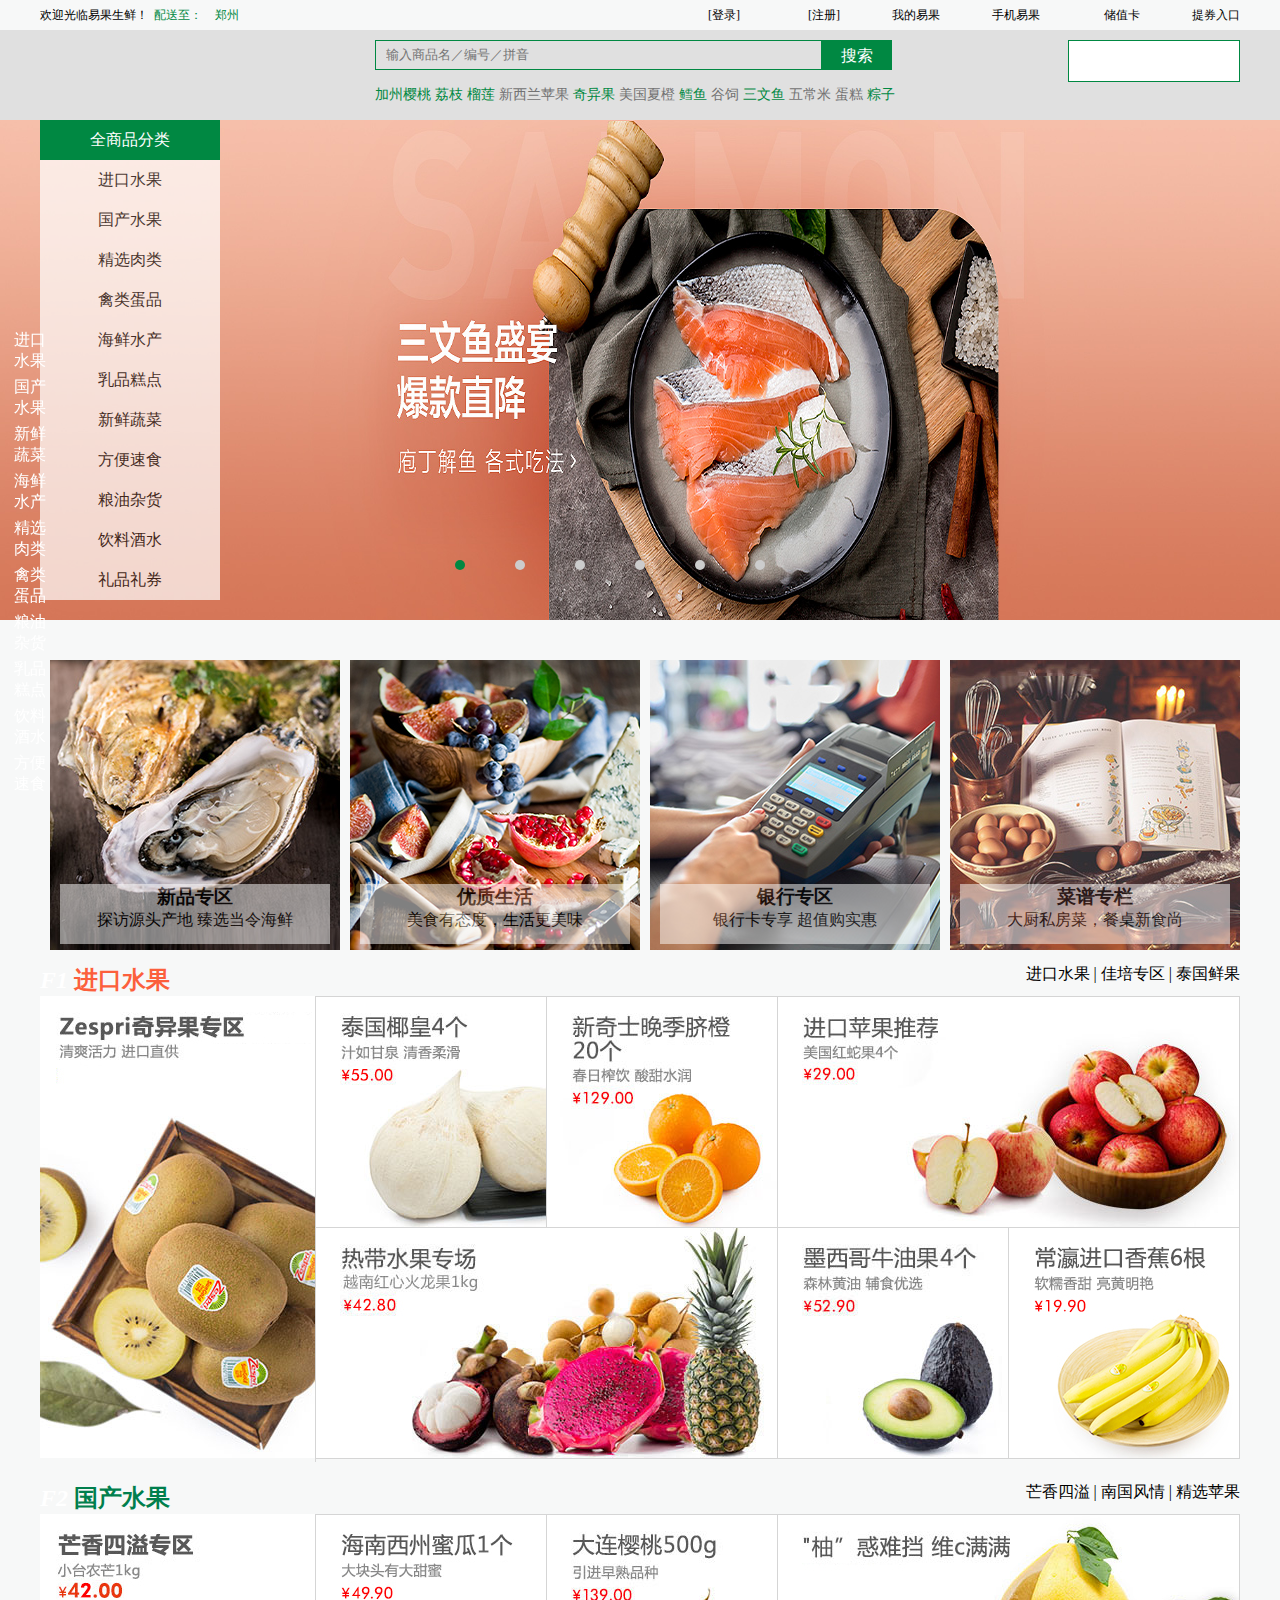
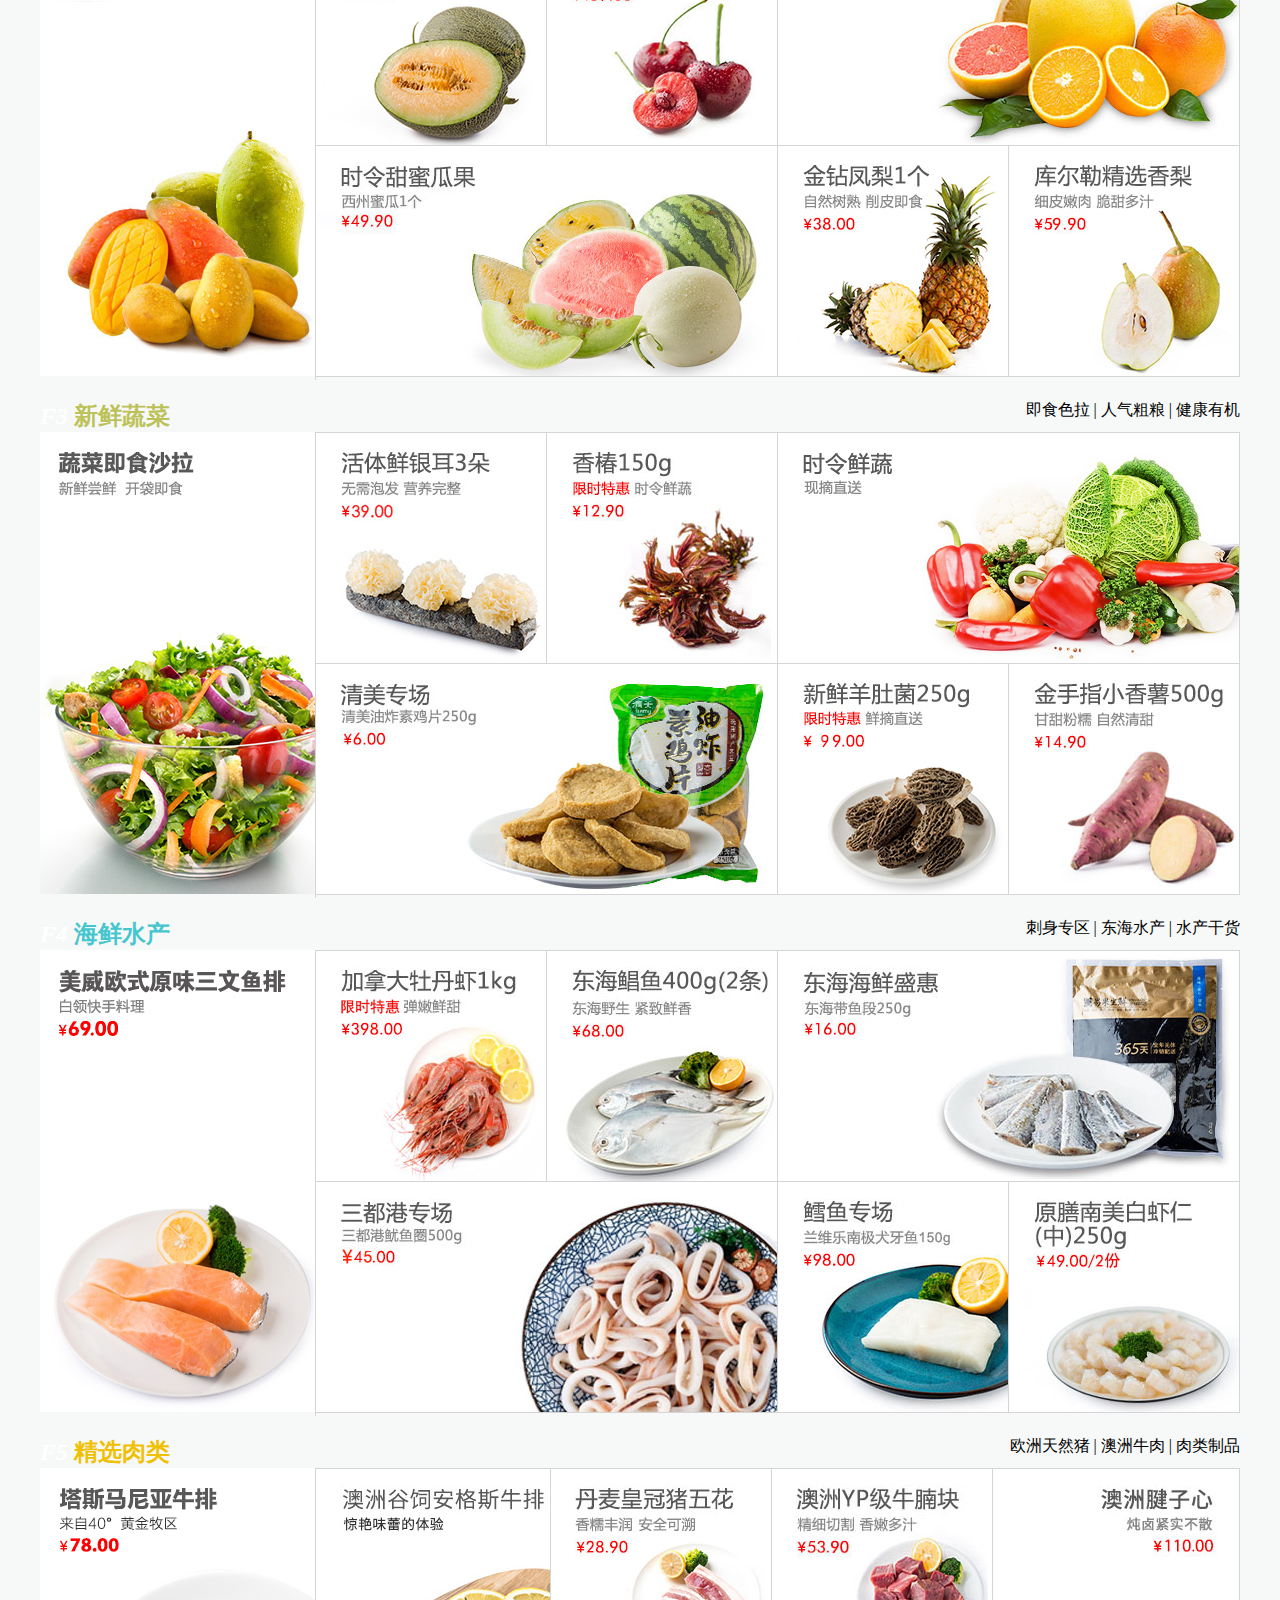
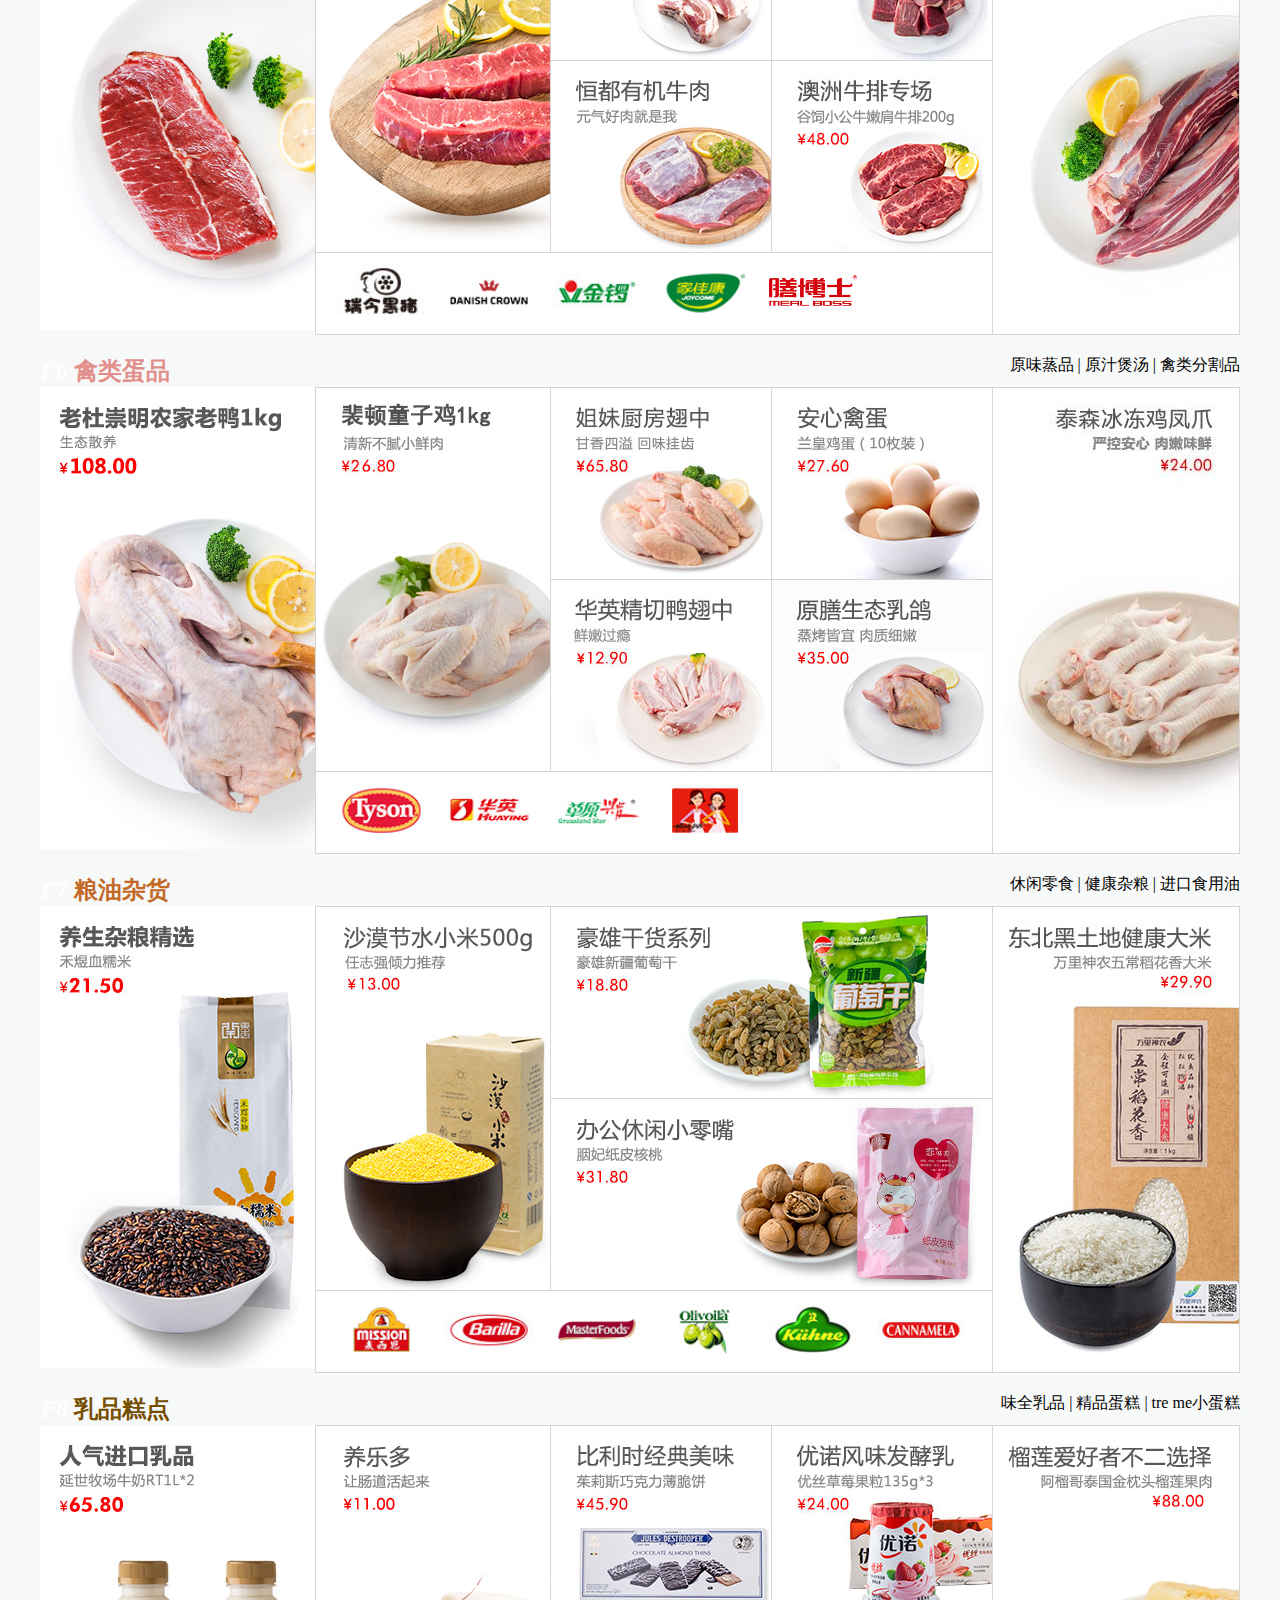
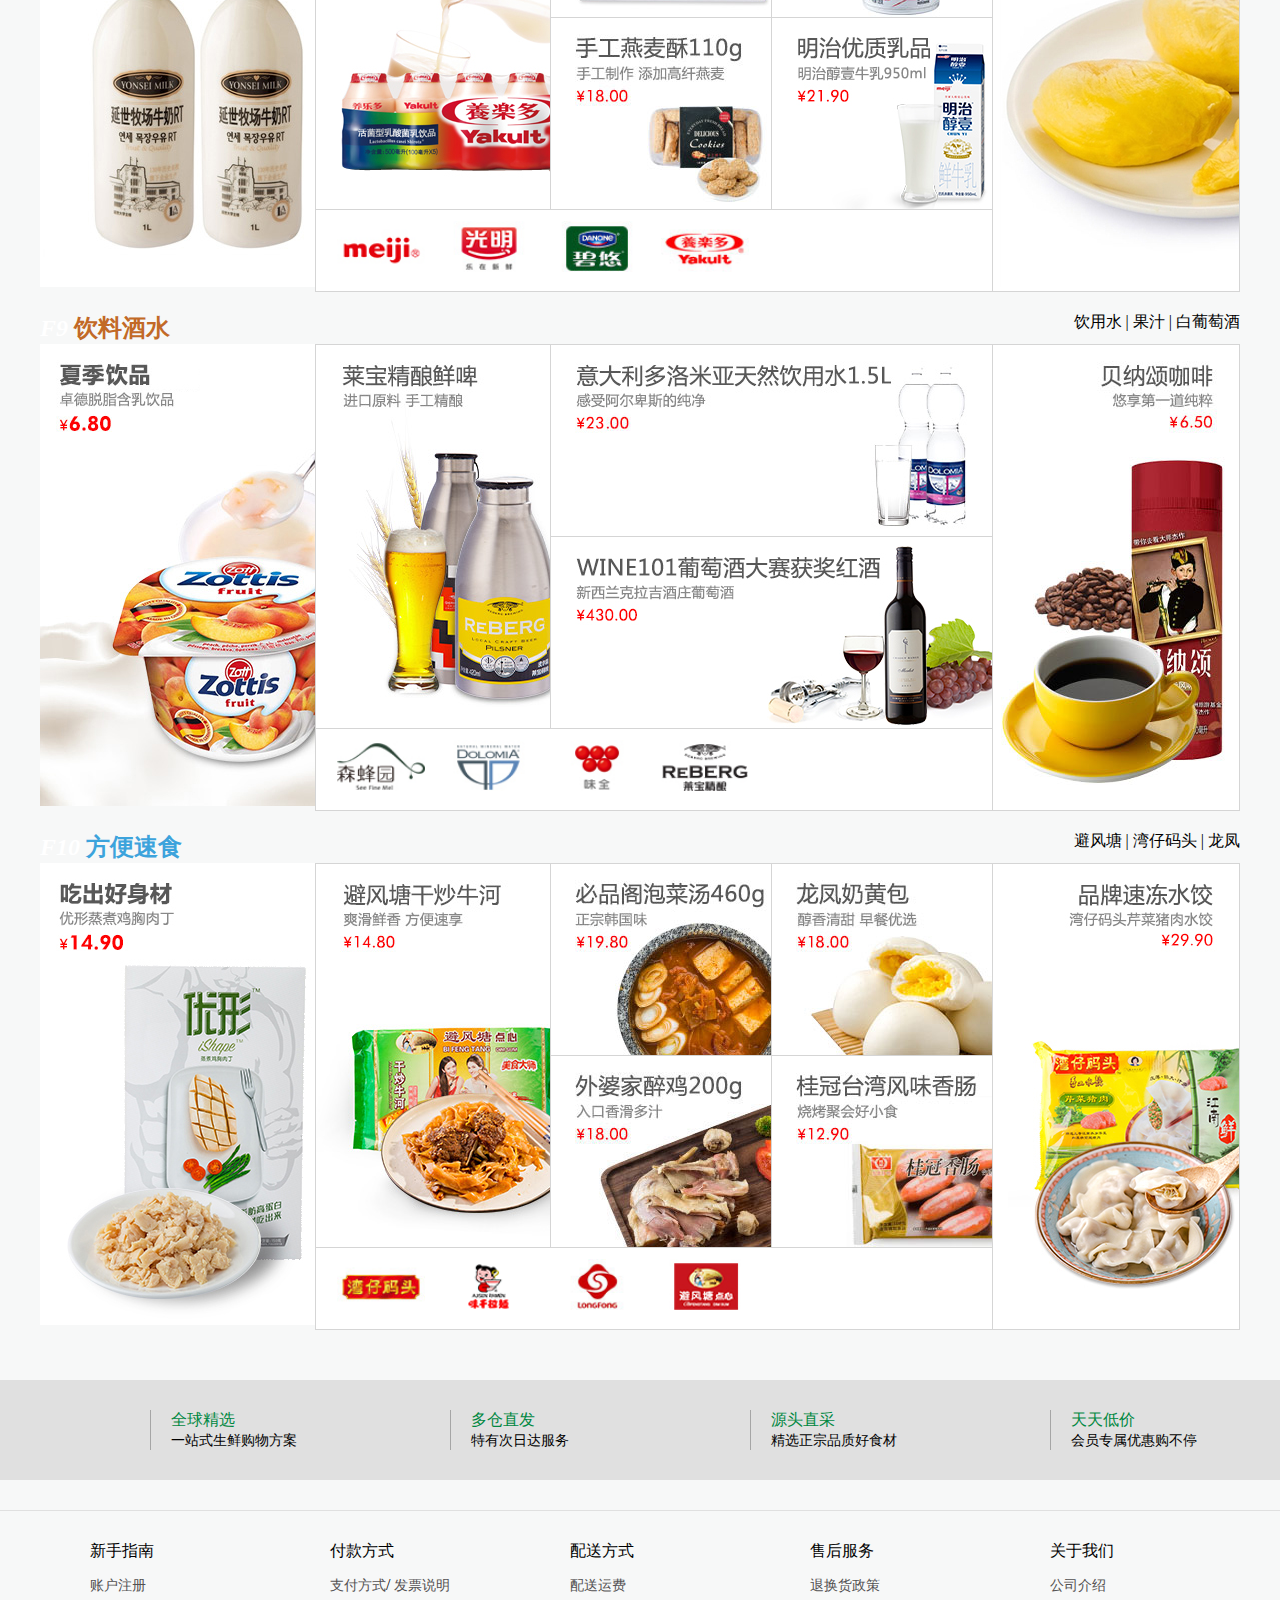
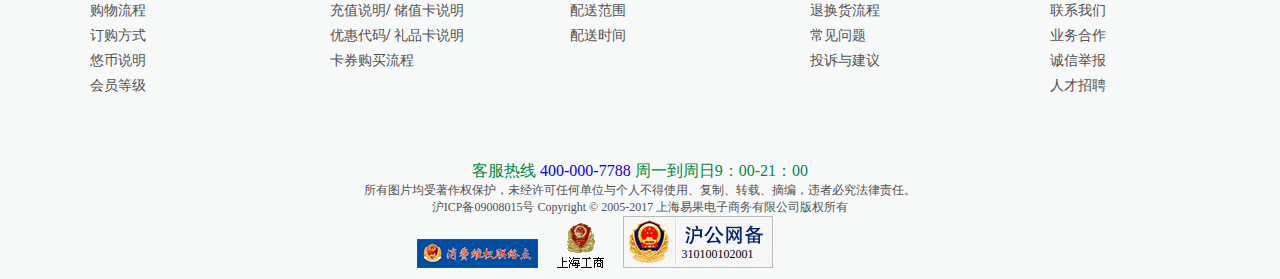
<file: index.html>
<!DOCTYPE html>
<html>
	<head>
		<meta charset="utf-8" />
		<title></title>
		<link rel="stylesheet" href="css/shouye.css" />
		<script src="js/jquery-3.2.1.js"></script>
		
		<!--<link rel="stylesheet" type="text/css" href="css/liebiao.css" />-->
		
	</head>
	<body>
		<header>
			<div>
				欢迎光临易果生鲜！&nbsp
				<span>配送至：<a href="#" class="city">郑州</a></span>
				<ul class="head fr">
					<li><i></i><a href="#">提券入口</a></li>
					<li><i></i><a href="#">储值卡</a></li>
					<li><i></i>
						<a href="#">手机易果</a>
						<ul id="phone">
							<li><img src="img/timg.gif" alt="" /></li>
							<li><img src="img/timg (1).gif" alt="" /></li>
						</ul>
					</li>
					<li id="my"><i></i>
						<a href="#">我的易果</a>
						<ul id="myAccount">
							<li><a href="#">我的订单</a></li>
							<li><a href="#">我的优惠券</a></li>
							<li><a href="#">我的收藏</a></li>
							<li><a href="#">我的悠币</a></li>
							<li><a href="#">我的退换货</a></li>
							<li><a href="#">预存款查询</a></li>
							<li><a href="#">立即充值</a></li>
						</ul>
					<li>[<a href="注册页html">注册</a>]</li>
					<li>[<a href="登录页.html">登录</a>]</li>
				</ul>
				
			</div>
		</header>
		<!--header====end-->
		<nav>
			<div class="top">
			  <div class="bag">
				<div class="ipt">
					<input type="text" class="fl" placeholder="输入商品名／编号／拼音"/>
					<input type="submit" class="fl" value="搜索"/>
				</div>
				<div class="food">
					<a href="#" class="fl">加州樱桃</a>
					<a href="#" class="fl">荔枝</a>
					<a href="#" class="fl">榴莲</a>
					<a href="#" class="fl">新西兰苹果</a>
					<a href="#" class="fl">奇异果</a>
					<a href="#" class="fl">美国夏橙</a>
					<a href="#" class="fl">鳕鱼</a>
					<a href="#" class="fl">谷饲</a>
					<a href="#" class="fl">三文鱼</a>
					<a href="#" class="fl">五常米</a>
					<a href="#" class="fl">蛋糕</a>
					<a href="#" class="fl">粽子</a>
				</div>
			   </div>
			   <div class="shop">
			   	<a href="#"></a>
			   </div>
			</div>
		</nav>
		<div class="clear"></div>
		<!--nav===end-->
		
		<!--aside===end-->
		<div class="whl">
		<div class="wheel">
			<a href="#"  class="sp">
			<img src="img/9288715772666748.jpg" alt="" />
			</a>
			<a href="#"  class="sp">
			<img src="img/9288716197208967.jpg" alt="" />
			</a>
			<a href="#" class="sp">
			<img src="img/9288716172567431.jpg" alt="" />
			</a>
			<a href="#" class="sp">
			<img src="img/9288716145599366.jpg" alt="" />
			</a>
			<a href="#" class="sp">
			<img src="img/9288715933295489.jpg" alt="" />
			</a>
			<a href="#" class="sp">
			<img src="img/9288700930171464.jpg" alt="" />
			</a>
			<div class="cir">
				<span class="new"></span>
				<span></span>
				<span></span>
				<span></span>
				<span></span>
				<span></span>
			</div>
			<div class="aside1">
				<aside>
			<div class="fl">
				<a href="" class="home">全商品分类</a>
				<ul class="room">
					<li>
						<a href="">进口水果</a>
						<i class="fr"></i>
							<li class="detail">
								<a href="">进口水果</a>
								<a href="">奇异果</a>
								<a href="">车厘子</a>
								<a href="">桃</a>
								<a href="">李</a>
								<a href="">梅</a>
								<a href="">杏</a>
								<a href="">苹果</a>
								<a href="">荔枝</a>
								<a href="">原箱水果</a>
							</li>
					</li>
					<li>
						<a href="">国产水果</a>
						<i class="fr"></i>
					</li>
					<li><a href="">精选肉类</a><i class="fr"></i></li>
					<li><a href="">禽类蛋品</a><i class="fr"></i></li>
					<li><a href="">海鲜水产</a><i class="fr"></i></li>
					<li><a href="">乳品糕点</a><i class="fr"></i></li>
					<li><a href="">新鲜蔬菜</a><i class="fr"></i></li>
					<li><a href="">方便速食</a><i class="fr"></i></li>
					<li><a href="">粮油杂货</a><i class="fr"></i></li>
					<li><a href="">饮料酒水</a><i class="fr"></i></li>
					<li><a href="">礼品礼券</a><i class="fr"></i></li>
				</ul>
				<div class="clear"></div>
			</aside>
		</div>
		</div>
		</div>
		<!--whl===end-->
		<ul class="area">
			<li>
				<img src="img/9288692687216739.jpg" alt="" />
				<div>
					<h3>新品专区</h3>
					探访源头产地 臻选当令海鲜
				</div>
			</li>
			<li>
				<img src="img/9288692888445038.jpg" alt="" />
				<div>
					<h3>优质生活</h3>
					美食有态度，生活更美味
				</div>
			</li>
			<li>
				<img src="img/9288692687347811.jpg" alt="" />
				<div>
					<h3>银行专区</h3>
					银行卡专享 超值购实惠
				</div>
			</li>
			<li>
				<img src="img/9288692687413347.jpg" alt="" />
				<div>
					<h3>菜谱专栏</h3>
					大厨私房菜，餐桌新食尚
				</div>
			</li>
		</ul>
		<!--area===end-->
		<div class="frui">
			<h2 class="fl"><i>F1</i>
				<a href="" class="imp">进口水果</a>
			</h2>
			<p class="fr">
				<a href="">进口水果</a> |
				<a href="">佳培专区</a> |
				<a href="">泰国鲜果</a>
			</p>
			<div class="clear"></div>
			<div class="improted">
				<div class="fl main">
					<img src="img/9288701136937553.jpg" alt="" />
				</div>
					<ul class="strang">
					<li><a href="#"><img src="img/9288706786894484.jpg" alt="" /></a></li>
					<li><a href="#"><img src="img/9288707341755044.jpg" alt="" /></a></li>
					<li><a href="#"><img src="img/9288700603736628.jpg" alt="" /></a></li>
					<li><a href="#"><img src="img/9288701310673495.jpg" alt="" /></a></li>
					<li><a href="#"><img src="img/9288707309150883.jpg" alt="" /></a></li>
					<li><a href="#"><img src="img/9288707307741859.jpg" alt="" /></a></li>
					</ul>
			</div>
		</div>
		<div class="clear"></div>
		<div class="frui">
			<h2 class="fl"><i>F2</i>
				<a href="" class="domt">国产水果</a>
			</h2>
			<p class="fr">
				<a href="">芒香四溢</a> |
				<a href="">南国风情</a> |
				<a href="">精选苹果</a>
			</p>
			<div class="clear"></div>
			<div class="domes">
				<div class="fl main">
					<img src="img/9288706064851585.jpg" alt="" />
				</div>
				<ul class="strang">
					<li><a href="#"><img src="img/9288706412421772.jpg" alt="" /></a></li>
					<li><a href="#"><img src="img/9288706823529109.jpg" alt="" /></a></li>
					<li><a href="#"><img src="img/9288700985745994.jpg" alt="" /></a></li>
					<li><a href="#"><img src="img/9288706768904851.jpg" alt="" /></a></li>
					<li><a href="#"><img src="img/9288698232021346.jpg" alt="" /></a></li>
					<li><a href="#"><img src="img/9288706026349183.jpg" alt="" /></a></li>
				</ul>
			</div>
		</div>
		<div class="clear"></div>
		<div class="frui">
			<h2 class="fl"><i>F3</i>
				<a href="" class="vaget">新鲜蔬菜</a>
			</h2>
			<p class="fr">
				<a href="">即食色拉</a> |
				<a href="">人气粗粮</a> |
				<a href="">健康有机</a>
			</p>
			<div class="clear"></div>
			<div class="domes">
				<div class="fl main">
					<img src="img/9288698866639225.jpg" alt="" />
				</div>
				<ul class="strang">
					<li><a href="#"><img src="img/9288707491766952.jpg" alt="" /></a></li>
					<li><a href="#"><img src="img/9288707413877413.jpg" alt="" /></a></li>
					<li><a href="#"><img src="img/9288698271998307.jpg" alt="" /></a></li>
					<li><a href="#"><img src="img/9288697955328345.jpg" alt="" /></a></li>
					<li><a href="#"><img src="img/9288707310527139.jpg" alt="" /></a></li>
					<li><a href="#"><img src="img/9288707413942949.jpg" alt="" /></a></li>
				</ul>
			</div>
		</div>
		<div class="clear"></div>
		<div class="frui">
			<h2 class="fl"><i>F4</i>
				<a href="" class="seafood">海鲜水产</a>
			</h2>
			<p class="fr">
				<a href="">刺身专区</a> |
				<a href="">东海水产</a> |
				<a href="">水产干货</a>
			</p>
			<div class="clear"></div>
			<div class="domes">
				<div class="fl main">
					<img src="img/9288701146800721.jpg" alt="" />
				</div>
				<ul class="strang">
					<li><a href="#"><img src="img/9288707413615269.jpg" alt="" /></a></li>
					<li><a href="#"><img src="img/9288699026514302.jpg" alt="" /></a></li>
					<li><a href="#"><img src="img/9288698880729465.jpg" alt="" /></a></li>
					<li><a href="#"><img src="img/9288701134479953.jpg" alt="" /></a></li>
					<li><a href="#"><img src="img/9288699281514888.jpg" alt="" /></a></li>
					<li><a href="#"><img src="img/9288698866180473.jpg" alt="" /></a></li>
				</ul>
			</div>
		</div>
		<div class="clear"></div>
		<div class="frui">
			<h2 class="fl"><i>F5</i>
				<a href="" class="sel">精选肉类</a>
			</h2>
			<p class="fr">
				<a href="">欧洲天然猪</a> |
				<a href="">澳洲牛肉</a> |
				<a href="">肉类制品</a>
			</p>
			<div class="clear"></div>
			<div class="domes">
				<div class="fl">
					<img src="img/9288705352639089.jpg" alt="" />
				</div>
				<ul class="fl meat">
					<li><a href="#"><img src="img/9288707378258596.jpg" alt="" /></a></li>
					<li><a href="#" class="meats"><img src="img/9288699074781569.jpg" alt="" /></a></li>
					<li><a href="#" class="meats"><img src="img/9288700023808549.jpg" alt="" /></a></li>
					<li class="four"><a href="#" class="meats">
						<img src="img/9288706562957966.jpg" alt="" /></a></li>
					<li class="five"><a href="#" class="meats">
						<img src="img/9288699249566087.jpg" alt="" /></a></li>
					<li><a href="#"><img src="img/9288707279823522.jpg" alt="" /></a></li>
					<div class="brand">
						<a href=""><img src="img/9288693612060820.jpg" alt="" /></a>
						<a href=""><img src="img/9288685776248637.jpg" alt="" /></a>
						<a href=""><img src="img/9288693154226301.jpg" alt="" /></a>
						<a href=""><img src="img/9570169907257553.png" alt="" /></a>
						<a href=""><img src="img/9570173033816412.png" alt="" /></a>
					</div>
				</ul>
			</div>
		</div>
		<div class="clear"></div>
		<div class="frui">
			<h2 class="fl"><i>F6</i>
				<a href="" class="birds">禽类蛋品</a>
			</h2>
			<p class="fr">
				<a href="">原味蒸品</a> |
				<a href="">原汁煲汤</a> |
				<a href="">禽类分割品</a>
			</p>
			<div class="clear"></div>
			<div class="domes">
				<div class="fl">
					<img src="img/9288706104468097.jpg" alt="" />
				</div>
				<ul class="fl meat">
					<li><a href="#"><img src="img/9288700688572984.jpg" alt="" /></a></li>
					<li><a href="#" class="meats">
						<img src="img/9288707404604069.jpg" alt="" /></a></li>
					<li><a href="#" class="meats">
						<img src="img/9288698074767708.jpg" alt="" /></a></li>
					<li class="four"><a href="#" class="meats">
						<img src="img/9288698805461367.jpg" alt="" /></a></li>
					<li class="five"><a href="#" class="meats">
						<img src="img/9288699020026238.jpg" alt="" /></a></li>
					<li><a href="#"><img src="img/9288707404866213.jpg" alt="" /></a></li>
					<div class="brand">
						<a href=""><img src="img/9288685535567675.jpg" alt="" /></a>
						<a href=""><img src="img/9288685535436603.jpg" alt="" /></a>
						<a href=""><img src="img/9288689588215654.jpg" alt="" /></a>
						<a href=""><img src="img/9288689776533360.jpg" alt="" /></a>
					</div>
				</ul>
			</div>
		</div>
		<div class="clear"></div>
		<div class="frui">
			<h2 class="fl"><i>F7</i>
				<a href="" class="groc">粮油杂货</a>
			</h2>
			<p class="fr">
				<a href="">休闲零食</a> |
				<a href="">健康杂粮</a> |
				<a href="">进口食用油</a>
			</p>
			<div class="clear"></div>
			<div class="domes">
				<div class="fl">
					<img src="img/9288705349755505.jpg" alt="" />
				</div>
				<ul class="fl meat">
					<li><a href="#"><img src="img/9288704983900776.jpg" alt="" /></a></li>
					<li style="box-sizing:border-box">
						<a href="#" class="meats">
							<img src="img/9288705356178033.jpg" alt="" /></a></li>
					<li class="snack" style="box-sizing:border-box">
						<a href="#" class="meats">
							<img src="img/9288705352508017.jpg" alt="" /></a></li>
					<li class="claw"><a href="#">
						<img src="img/9288705351361137.jpg" alt="" /></a></li>
					<div class="brand">
						<a href=""><img src="img/9570169801515213.png" alt="" /></a>
						<a href=""><img src="img/9288694301040818.jpg" alt="" /></a>
						<a href=""><img src="img/9288691149414289.jpg" alt="" /></a>
						<a href=""><img src="img/9288690712092539.jpg" alt="" /></a>
						<a href=""><img src="img/9288691149479825.jpg" alt="" /></a>
						<a href=""><img src="img/9288692500406358.jpg" alt="" /></a>
					</div>
				</ul>
			</div>
		</div>
		<div class="clear"></div>
		<div class="frui">
			<h2 class="fl"><i>F8</i>
				<a href="" class="cake">乳品糕点</a>
			</h2>
			<p class="fr">
				<a href="">味全乳品</a> |
				<a href="">精品蛋糕</a> |
				<a href="">tre me小蛋糕</a>
			</p>
			<div class="clear"></div>
			<div class="domes">
				<div class="fl">
					<img src="img/9288705352114801.jpg" alt="" />
				</div>
				<ul class="fl meat">
					<li><a href="#"><img src="img/9288699442438542.jpg" alt="" /></a></li>
					<li><a href="#" class="meats">
						<img src="img/9288705356505713.jpg" alt="" /></a></li>
					<li><a href="#" class="meats">
						<img src="img/9288700749554234.jpg" alt="" /></a></li>
					<li class="four"><a href="#" class="meats">
						<img src="img/9288705202528878.jpg" alt="" /></a></li>
					<li class="five"><a href="#" class="meats">
						<img src="img/9288699556438419.jpg" alt="" /></a></li>
					<li><a href="#"><img src="img/9288705356702321.jpg" alt="" /></a></li>
					<div class="brand">
						<a href=""><img src="img/9288689523662692.jpg" alt="" /></a>
						<a href=""><img src="img/9288700927287880.jpg" alt="" /></a>
						<a href=""><img src="img/9288692501618774.jpg" alt="" /></a>
						<a href=""><img src="img/9288692473241683.jpg" alt="" /></a>
					</div>
				</ul>
			</div>
		</div>
		<div class="clear"></div>
		<div class="frui">
			<h2 class="fl"><i>F9</i>
				<a href="" class="groc">饮料酒水</a>
			</h2>
			<p class="fr">
				<a href="">饮用水</a> |
				<a href="">果汁</a> |
				<a href="">白葡萄酒</a>
			</p>
			<div class="clear"></div>
			<div class="domes">
				<div class="fl">
					<img src="img/9288706365563531.jpg" alt="" />
				</div>
				<ul class="fl meat">
					<li><a href="#"><img src="img/9288700689752632.jpg" alt="" /></a></li>
					<li style="box-sizing:border-box">
						<a href="#" class="meats">
							<img src="img/9288704727917154.jpg" alt="" /></a></li>
					<li class="snack" style="box-sizing:border-box">
						<a href="#" class="meats">
							<img src="img/9288705358013041.jpg" alt="" /></a></li>
					<li class="claw"><a href="#">
						<img src="img/9288699318608265.jpg" alt="" /></a></li>
					<div class="brand">
						<a href=""><img src="img/9288701232128597.jpg" alt="" /></a>
						<a href=""><img src="img/9288685536812859.jpg" alt="" /></a>
						<a href=""><img src="img/9288685536943931.jpg" alt="" /></a>
						<a href=""><img src="img/9288695009779925.jpg" alt="" /></a>
					</div>
				</ul>
			</div>
		</div>
		<div class="clear"></div>
		<div class="frui">
			<h2 class="fl"><i>F10</i>
				<a href="" class="fast">方便速食</a>
			</h2>
			<p class="fr">
				<a href="">避风塘</a> |
				<a href="">湾仔码头</a> |
				<a href="">龙凤</a>
			</p>
			<div class="clear"></div>
			<div class="domes">
				<div class="fl">
					<img src="img/9288706367070859.jpg" alt="" />
				</div>
				<ul class="fl meat">
					<li><a href="#"><img src="img/9288700598657588.jpg" alt="" /></a></li>
					<li><a href="#" class="meats">
						<img src="img/9288699211653510.jpg" alt="" /></a></li>
					<li><a href="#" class="meats">
						<img src="img/9288697425273148.jpg" alt="" /></a></li>
					<li class="four"><a href="#" class="meats">
						<img src="img/9288704702685793.jpg" alt="" /></a></li>
					<li class="five"><a href="#" class="meats">
						<img src="img/9288698679501170.jpg" alt="" /></a></li>
					<li><a href="#"><img src="img/9288697305473334.jpg" alt="" /></a></li>
					<div class="brand">
						<a href=""><img src="img/9288686653382472.jpg" alt="" /></a>
						<a href=""><img src="img/9570164236722007.png" alt="" /></a>
						<a href=""><img src="img/9288691261546390.jpg" alt="" /></a>
						<a href=""><img src="img/9288685537206075.jpg" alt="" /></a>
					</div>
				</ul>
			</div>
		</div>
		<div class="clear"></div>
		<ul class="elevator">
			<li>进口水果</li>
			<li>国产水果</li>
			<li>新鲜蔬菜</li>
			<li>海鲜水产</li>
			<li>精选肉类</li>
			<li>禽类蛋品</li>
			<li>粮油杂货</li>
			<li>乳品糕点</li>
			<li>饮料酒水</li>
			<li>方便速食</li>
		</ul>
		<a href="javascript:;" class="return"><i></i>回到<br/>顶部</a>
		<!--end-->
		<div class="speak">
			<ul>
				<li class="fl">
					<div class="room2">
						<b>全球精选</b><br />
						<span>一站式生鲜购物方案</span>
					</div>
				</li>
				<li class="fl">
					<div class="room2">
						<b>多仓直发</b><br />
						<span>特有次日达服务</span>
					</div>
				</li>
				<li class="fl">
					<div class="room2">
						<b>源头直采</b><br />
						<span>精选正宗品质好食材</span>
					</div>
				</li>
				<li class="fl">
					<div class="room2">
						<b>天天低价</b><br />
						<span>会员专属优惠购不停</span>
					</div>
				</li>
			</ul>
		</div>
		<div class="clear"></div>
		
			<div class="footer">
			<div class="wrap">
				<ul class="fl">
					<li>新手指南</li>
					<li><a href="#">账户注册</a></li>
					<li><a href="#">购物流程</a></li>
					<li><a href="#">订购方式</a></li>
					<li><a href="#">悠币说明</a></li>
					<li><a href="#">会员等级</a></li>
				</ul>
				<ul class="fl">
					<li>付款方式</li>
					<li><a href="#">支付方式</a>/
						<a href="#">发票说明</a></li>
					<li><a href="#">充值说明</a>/
						<a href="#">储值卡说明</a></li>
					<li><a href="#">优惠代码</a>/
						<a href="#">礼品卡说明</a></li>
					<li><a href="#">卡券购买流程</a></li>
				</ul>
				<ul class="fl">
					<li>配送方式</li>
					<li><a href="#">配送运费</a></li>
					<li><a href="#">配送范围</a></li>
					<li><a href="#">配送时间</a></li>
				</ul>
				<ul class="fl">
					<li>售后服务</li>
					<li><a href="#">退换货政策</a></li>
					<li><a href="#">退换货流程</a></li>
					<li><a href="#">常见问题</a></li>
					<li><a href="#">投诉与建议</a></li>
				</ul>
				<ul class="fl">
					<li>关于我们</li>
					<li><a href="#">公司介绍</a></li>
					<li><a href="#">联系我们</a></li>
					<li><a href="#">业务合作</a></li>
					<li><a href="#">诚信举报</a></li>
					<li><a href="#">人才招聘</a></li>
				</ul>
				<div class="clear"></div>
			</div>
			<!--wrap====end-->
			<p class="foot">
				<span>
					客服热线
					<a href="#">400-000-7788</a>
				</span>
				<span>周一到周日9：00-21：00</span>
			</p>
			<p class="foot1">所有图片均受著作权保护，未经许可任何单位与个人不得使用、复制、转载、摘编，违者必究法律责任。</p>
			<p class="foot1">沪ICP备09008015号 Copyright © 2005-2017 <a href="#">上海易果电子商务有限公司</a>版权所有</p>
		</div>
		<p class="foot2">
			<a href="#"><img src="img/153685368061665897_121x29.png" alt="" /></a>
			<a href="#"><img src="img/footer_copy.gif" alt="" /></a>
			<a href="#"><img src="img/picp_bg.png" alt="" /></a>
			<span>310100102001</span>
		</p>
		<!--<script src="js/index.js"></script>-->
		<!--<script>
			var _wheel = document.getElementsByClassName("wheel");
//			console.log(_wheel[0])
			var _img = _wheel[0].getElementsByTagName("img");
			var _cir = document.getElementsByClassName("cir");
			var _span = _cir[0].getElementsByTagName("span");
			var time = null,index = 1;
//			setOpacity(_img[1],0);
//			setOpacity(_img[5],0);
			function setOpacity(elme,opt){//兼容
				if(elme.filters){
					elme.style.filter = "alpha(opacity=" + opt + ")";
				}else{
					elme.style.opacity = opt / 100;
				}
			}
			function fadeIn(elme){//淡入
				setOpacity(elme,0);
				for(var i = 0;i <= 100;i++){
					(function(){
						var pos = i;
						setTimeout(function(){
							setOpacity(elme,pos);
						},10*pos);
					})();
					
				}
			}
			function fadeOut(elem){//淡出
				setOpacity(elem,0);
				for(var i = 0;i <= 100;i++){
					(function(){
					var pos = i;
					setTimeout(function(){
						setOpacity(elem,pos);
					},10*(100 - pos));
				})();
				}
			}
			function cira(){//小圆点样式改变
				for(var i = 0;i < _span.length;i++){
					if(_span[i].className == "new"){
						
					_span[i].className = "";
					}
				}
				_span[index].className = "new";
			}
			for(var j = 0;j < _span.length;j++){ //小圆点绑定点击事件
						_span[j].setAttribute("aIndex",j);
						_span[j].onclick = function(){
//							clearInterval(timer);
							var newIndex = this.getAttribute("aIndex") * 1;
							fadeOut(_img[index]);
							fadeIn(_img[newIndex]);
							index = newIndex;
							cira();
						}
//						autoPlay();
					}
			function play(){
				if(index == _img.length-1){  //当索引号为最后一张的索引号时
							fadeOut(_img[index]);//index == _pics.length-1  把当前的这张消失（即最后这张消失）
							index = 0; //把索引号重新赋为0
							fadeIn(_img[index]);//index==0   让第一张出现（即索引号为0的这张）的这张出现
						}else{
							fadeOut(_img[index]);   //当前这张消失
							fadeIn(_img[index + 1]); //下一张出现
							index++;
						}
						cira();
			}
			_span.onmouseover = function(){  //鼠标放上去 停止自动轮播
						clearInterval(timer);
					}
			_span.onmouseout = function(){  //鼠标离开  自动轮播
						autoPlay();
					}
			function autoPlay(){  //自动轮播
			timer = setInterval("play()",3000);  //隔两秒调用右侧按钮的函数
//			cira();
			}
			autoPlay();
		</script>-->
		<script src="js/index.js"></script>
		<script>
			$(function(){
				$(window).scroll(function(){
				var $sT = $(this).scrollTop();//获取滚动条向上卷去距离
				if($sT >= 200){
					$(".ipt").css({"position":"fixed","top":"0px","z-index":"999"});
				}else{
					$(".ipt").css("position","static");
				}
			});
				$(".head li:nth-child(3)").mouseover(function(){
				$(this).css("background-color","#fff")
				$("#phone").css({"display":"block","background-color":"#fff"});
			}).mouseout(function(){
				$(this).css("background-color","#F5F6F6")
				$("#phone").css("display","none");
			});
			$(".head li:nth-child(4)").mouseover(function(){
				$(this).css("background-color","#fff");
				$("#myAccount").css({"display":"block","background-color":"#fff"});
			}).mouseout(function(){
				$(this).css("background-color","#F5F6F6");
				$("#myAccount").css("display","none");
			});
			$(window).scroll(function(){
				var $sT = $(this).scrollTop();//获取滚动条向上卷去距离
				if($sT >= 500){
					$(".return").fadeIn(500);
				}else{
					$(".return").fadeOut(500);
				}
			});
			$(".return").click(function(){
				$("html,body").animate({"scrollTop":0},500);
			});
			$(window).scroll(function(){
				var $sT = $(this).scrollTop();//获取滚动条向上卷去距离
				if($sT >= 700){
					$(".elevator").fadeIn(500);
				}else{
					$(".elevator").fadeOut(500);
				}
				var $sT = $(this).scrollTop();
				var $vH = $(this).outerHeight();//获取浏览器的可视高度
				$("body .frui").each(function(i,v){
					var $offT = $(this).offset().top;//获取楼层的偏移量
					if($sT + $vH / 2 >= $offT){
						$(".elevator li").eq(i).addClass("active").siblings("li").removeClass("active");
					}
				});
			});
			$("ul.elevator li").click(function(){
				var $index = $(this).index();
				var $offT = $(".frui").eq($index).offset().top;//获取索引号所对应的偏移量
				$("html,body").animate({scrollTop:$offT},500);
			});
			});
			
//		});
		</script>
	</body>
</html>
</file>
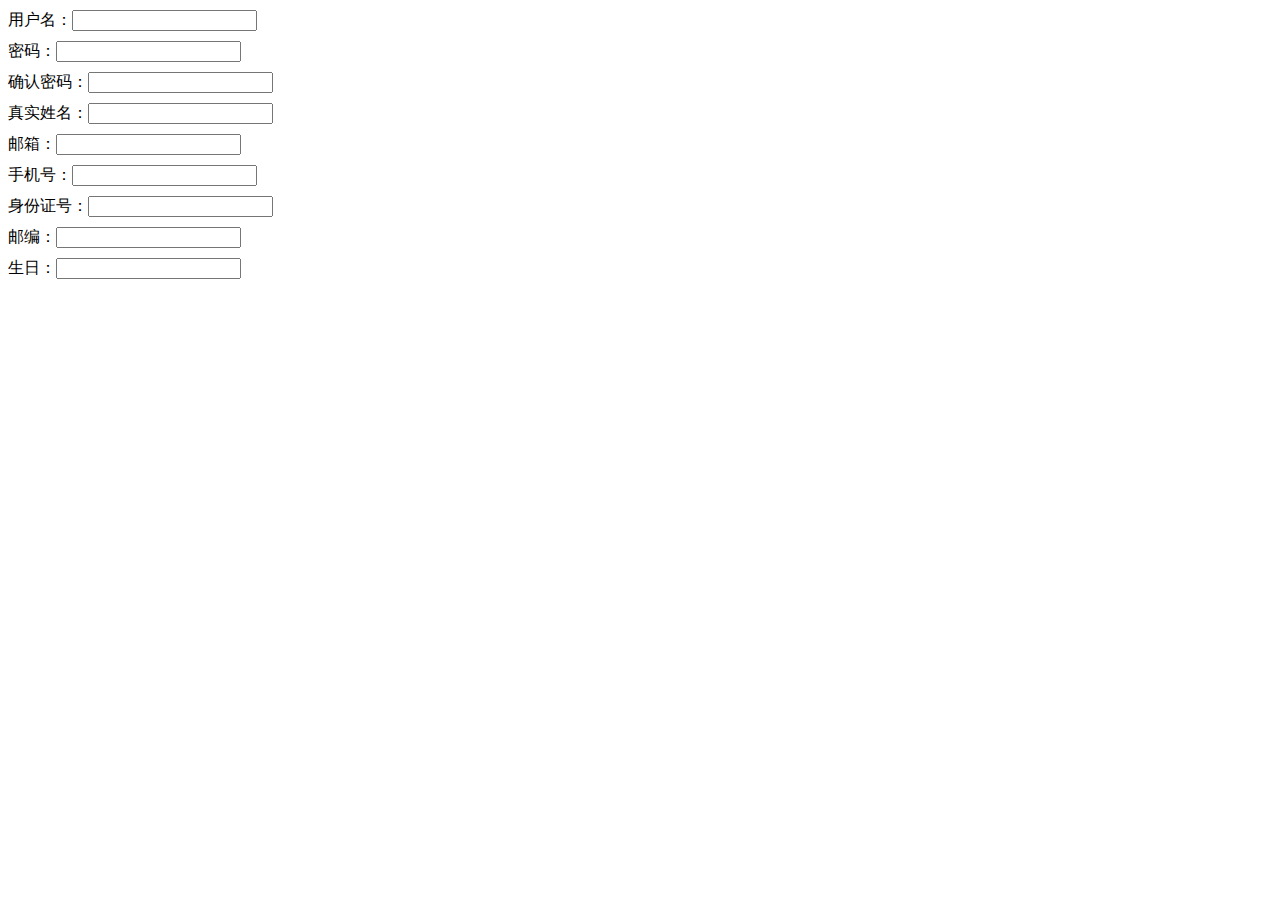
<file: css/zuoye.html>
<!DOCTYPE html>
<html>
	<head>
		<meta charset="UTF-8">
		<title></title>
		<style>
			div{
				margin-top:10px;
			}
		</style>
	</head>
	<body>
			<div>用户名：<input type="text" class="ipt"/><span></span></div>
			<div>密码：<input type="text" class="ipt"/><span></span></div>
			<div>确认密码：<input type="text" class="ipt"/><span></span></div>
			<div>真实姓名：<input type="text" class="ipt"/><span></span></div>
			<div>邮箱：<input type="text" class="ipt"/><span></span></div>
			<div>手机号：<input type="text" class="ipt"/><span></span></div>
			<div>身份证号：<input type="text" class="ipt"/><span></span></div>
			<div>邮编：<input type="text" class="ipt"/><span></span></div>
			<div>生日：<input type="text" class="ipt"/><span></span></div>
		<script type="text/javascript">
			var _ipt = document.getElementsByClassName("ipt");
			var _spa = document.getElementsByTagName("span");
			_ipt[0].onblur = function(){
				var qq1 =/^[^\d,\W]\w{3,15}$/;
				if(qq1.test(_ipt[0].value)==true){
					_spa[0].innerHTML= "V"
				}else{
					_spa[0].innerHTML="请输入正确格式"
				}
			}
			_ipt[1].onblur = function(){
				var qq1 =/^[^\d,\W]\w{3,9}$/;
				if(qq1.test(_ipt[1].value)==true){
					_spa[1].innerHTML="V"
				}else{
					_spa[1].innerHTML="请输入正确格式"
				}
			}
			_ipt[2].onblur = function(){
				if(_ipt[2].value==_ipt[1].value)
				{
					_spa[2].innerHTML="V"
				}else{
					_spa[2].innerHTML="请输入正确格式"
				}
			}
			_ipt[3].onblur = function(){
				var qq1 =/^[\u4e00-\u9fa5]$/;
				if(qq1.test(_ipt[3].value)==true){
					_spa[3].innerHTML="V"
				}else{
					_spa[3].innerHTML="请输入正确格式"
				}
			}	
			_ipt[4].onblur = function(){
				var qq1 =/^[\w]+[@][\w]+(\.[^\d,\W]{2,3}){1,2}$/;
				if(qq1.test(_ipt[4].value)==true){
					_spa[4].innerHTML="V"
				}else{
					_spa[4].innerHTML="请输入正确格式"
				}
			}
			_ipt[5].onblur = function(){
				var qq1 =/^1\d{10}$/;
				if(qq1.test(_ipt[5].value)==true){
					_spa[5].innerHTML="V"
				}else{
					_spa[5].innerHTML="请输入正确格式"
				}
			}
			_ipt[6].onblur = function(){
				var qq1 =/^\d{6}(18|19|20)\d{2}(0[1-9]|1[012])(0[1-9]|[12]\d|3[01])\d{3}(\d|x)$|^\d{6}\d{2}(0[1-9]|1[012])(0[1-9]|[12]\d|3[01])\d{3}$/i;
				if(qq1.test(_ipt[6].value)==true){
					_spa[6].innerHTML="V"
				}else{
					_spa[6].innerHTML="请输入正确格式"
				}
			}
			_ipt[7].onblur = function(){
				var qq1 =/^\d{6}$/
				if(qq1.test(_ipt[7].value)==true){
					_spa[7].innerHTML="V"
				}else{
					_spa[7].innerHTML="请输入正确格式"
				}
			}
			_ipt[8].onblur = function(){
				var qq1 =/^(0[1-9]|1[012])(0[1-9]|[12]\d|3[01])$/
				if(qq1.test(_ipt[8].value)==true){
					_spa[8].innerHTML="V"
				}else{
					_spa[8].innerHTML="请输入正确格式"
				}
			}
		</script>
</html>
</file>
<file: css/shouye.css>
body, div, dl, dt, dd, ul, ol, li, h1, h2, h3, h4, h5, h6, pre, code, form, fieldset, legend, input, button, textarea, blockquote, th, td, p{ 
	margin: 0; 
	padding: 0;
	font-family:"Microsoft Yahei";
	}
body{
	background:#F7F8F8;
}
a{
	text-decoration:none;
	text-align:center;
}
li{
	list-style:none;
}
img{width:100%;
	height:100%;
}
.fl{
	float: left;
}
.fr{
	float: right;
}
.clear{
	clear:both;
}
header{
	width:100%;
	min-width:1200px;
	height:30px;
}
header div{
	width:1200px;
	height:30px;
	font-size:12px;
	line-height:30px;
	margin:0 auto;
}
header div span{
	color:#008842;
}
.city{
	display:inline-block;
	width:50px;
	height:25px;
	text-align:center;
	line-height:25px;
	color:#008842;
}
.city:hover{
	color:#fff;
	background-color:#008842;
}
.head li{
	width:100px;
	height:30px;
	float:right;
	text-align:right;
	line-height:30px;
}
.head li i{
	display:inline-block;
	width:18px;
	height:18px;
}
.head li a{
	color:#000;
}
.head li a:hover{
	color:#008842;
}
#myAccount{
	width:100px;
	display:none;
}
#myAccount a{
	float:left;
}
#phone{
	display:none;
}
#phone li{
	height:100px;
}
/*head====end*/
nav{
	width:100%;
	min-width:1200px;
	height:90px;
	background:#E0E0E0;
}
.top{
	width:1200px;
	height:80px;
	margin:0 auto;
	position:relative;
}
.bag{
	width:530px;
	height:80px;
	margin:0 auto;
	padding-top:10px;	
}
.ipt{
	width:530px;
	height:30px;
	margin:0 auto;
}
.ipt input:first-child{
	width:425px;
	height:28px;
	line-height:28px;
	background:#E0E0E0;
	padding:0 10px;
	border:1px solid #008842;
}
.ipt input:last-child{
	width:70px;
	height:30px;
	font-size:16px;
	line-height:30px;
	color:#fff;
	background-color:#008842;
	border:1px solid #008842;
}
/*nav===end*/
.food{
	width:530px;
	height:30px;
	font-family:宋体;
	line-height:30px;
	font-size:14px;
	margin:10px 0;
}
.food a{
	color:#008842;
	margin-right:4px;
}
.food a:nth-child(4){
	color:#727272;
}
.food a:nth-child(6){
	color:#727272;
}
.food a:nth-child(8){
	color:#727272;
}
.food a:nth-child(10){
	color:#727272;
}
.food a:nth-child(11){
	color:#727272;
}
/*food===end*/
.home{
	display:inline-block;
	width:180px;
	text-align:center;
	line-height:40px;
	color:#fff;
	background-color:#008842;
}
.room{
	width:180px;
	text-align:center;
	background-color:#fff;
	opacity:.7;
	position:absolute;
	left:0px;
	top:40px;
}
.room li a{
	width:180px;
	line-height:40px;
	color:#000;
}
.room i{
	display:inline-block;
	width:10px;
	height:10px;
	margin-top:15px;
	margin-right:5px;
	border-top:1px solid #000;
	border-right:1px solid #000;
	transform:rotate(45deg);
	display:none;
}
.room li:hover i{
	display:inline-block;
}
.detail{
	width:180px;
	height:450px;
	position:absolute;
	right:-180px;
	display:none;
}
/*aside===end*/
.shop{
	width:170px;
	height:40px;
	background-color:#fff;
	position:absolute;
	top:10px;
	right:0;
	border:1px solid #008842;
}
/*shop===end*/
.wheel{
	width:1200px;
	height:450px;
	margin:0 auto;
	/*overflow:hidden;*/
	position:relative;
}
.sp{
	height:450px;
	position:absolute;
	/*top:-25px;*/
	left:-80px;
}
.sp img{
	width:1349px;
	height:500px;
	opacity:0;
}
.cir{
	position:absolute;
	bottom:0;
	left:365px;
}
.cir span{
	display:inline-block;
	width:10px;
	height:10px;
	background-color:#ccc;
	margin-left:50px;
	border-radius:50%;
	float:left;
}
.cir .new{
	background-color:#008842;
}
aside{
	width:1200px;
	height:40px;
	margin:0 auto;
	position:absolute;
	top:0;
}
/*aside .fl:hover .room{
	display:block;
}*/
/*whl==end*/
.area{
	width:1200px;
	margin:90px auto 0;
}
.area li{
	float:left;
	width:290px;
	margin:0 0 10px 10px;
	position:relative;
}
.area li:hover{
	box-shadow:0px -2px 2px #000;
}
.area li img{
	width:100%;
	height:100%;
}
.area li div{
	width:270px;
	height:60px;
	background-color:#fff;
	opacity:.5;
	text-align:center;
	position:absolute;
	left:10px;
	bottom:10px;
}
/*.area===end*/
.frui{
	width:1200px;
	margin:20px auto 0;
}
.frui h2 i{
	color:#fff;
}
.imp{
	color:#FC5F3C;
}
.frui p a{
	color:#000;
}
.frui p a:hover{
	text-decoration:underline;
}
.main{
	border-right:1px solid #d5d5d5;
}
.strang{
	border-top:1px solid #d5d5d5;
	border-left:1px solid #d5d5d5;
}
.strang li{
	float:left;
	background-color:#fff;
	overflow:hidden;
	border-right:1px solid #d5d5d5;
	border-bottom:1px solid #d5d5d5;
}
.strang li:hover a img{
	transform:translate(5px);
	transition:all 0.5s ;
	
}
.strang li a{
	height:230px;
	display:block;
}
.domt{
	color:#007F4D;
}
.vaget{
	color:#BCC257;
}
.seafood{
	color:#45C6CE;
}
/*.strang===end*/
.meat{
	border-top:1px solid #d5d5d5;
	border-left:1px solid #d5d5d5;
	position:relative;
}
.meat li{
	float:left;
	background-color:#fff;
	overflow:hidden;
	border-right:1px solid #d5d5d5;
	border-bottom:1px solid #d5d5d5;
}
.meat li:hover a img{
	transform:translate(5px);
	transition:all 0.5s ;
	
}
.meat li:first-child a{
	height:383px;
	display:block;
}
.meats{
	height:191px;
	display:block;
}
.four{
	position:absolute;
	top:192px;
	left:235px;
}
.five{
	position:absolute;
	top:192px;
	left:456px;
}
.brand{
	width:654px;
	height:59px;
	padding:11px;
	background-color:#fff;
	border-right:1px solid #d5d5d5; 
	border-bottom:1px solid #d5d5d5; 
	position:absolute;
	bottom:0px;
}
.brand a{
	display:block;
	width:88px;
	height:55px;
	margin:0 10px;
	float:left;
}
.brand a img{
	width:100%;
	height:100%;
}
.brand a:hover img{
	transform:translate(5px);
	transition:transform 1s;
}
.sel{
	color:#F0C002;
}
.birds{
	color:#E28F8C;
}
.groc{
	color:#C26926;
}
.snack{
	position:absolute;
	top:192px;
	left:235px;
}
.cake{
	color:#764E00;
}
.fast{
	color:#3CA3DC;
}
/*end*/
.elevator{
	position:fixed;
	left:10px;
	bottom:100px;
}
.elevator li{
	width:40px;
	text-align:center;
	color:#fff;
	margin-bottom:5px;
	cursor:pointer;
}
.elevator li:hover{
	background-color:#008842;
}
.elevator li.active{
	background-color:#008842;
}
.return{
	display:inline-block;
	width:60px;
	height:65px;
	background:#fff;
	opacity:.5;
	color:#000;
	position:fixed;
	right:10px;
	bottom:100px;
	display:none;
}
.return i{
	display:block;
	margin-left:18px;
	width:20px;
	height:20px;
	border-left:1px solid #000;
	border-top:1px solid #000;
	transform:rotate(45deg);
}
.speak{
	width:100%;
	height:40px;
	background:#E0E0E0;
	margin-top:50px;
	padding:30px 0;
}
.speak ul{
	width:1200px;
	height:40px;
	margin:0 auto;
}
.speak ul li{
	width:190px;
	height:40px;
	margin-left:55px;
	padding-left:55px;
}
.room2{
	height:40px;
	padding-left:20px;
	border-left:1px solid #A6A6A6;
}
.room2 b{
	font-weight:normal;
	font-size:16px;
	color:#008842;
}
.room2 span{
	font-size:14px;
}

.food{
	width:530px;
	height:30px;
	font-family:宋体;
	line-height:30px;
	font-size:14px;
	margin:10px 0;
}
.food a{
	color:#008842;
	margin-right:4px;
}
.food a:nth-child(4){
	color:#727272;
}
.food a:nth-child(6){
	color:#727272;
}
.food a:nth-child(8){
	color:#727272;
}
.food a:nth-child(10){
	color:#727272;
}
.food a:nth-child(11){
	color:#727272;
}
/*food===end*/
.shop{
	width:170px;
	height:40px;
	background-color:#fff;
	position:absolute;
	top:10px;
	right:0;
	border:1px solid #008842;
}




.footer{
	width:100%;
	margin-top:30px;
	border-top:1px solid #e0e0e0;
}
.wrap{
	width:1200px;
	height:220px;
	margin:0 auto;
	padding-top:30px;
}
.wrap ul{
	width:190px;
	height:150px;
	margin-left:50px;
	border-left:1px solid #A8A8A;
	/*虚线出不来*/
}
.wrap ul li{
	height:20px;
	margin-bottom:5px;
}
.wrap ul li:first-child{
	height:25px;
	font-size:16px;
	margin-bottom:10px;
}
.wrap ul li a{
	font-size:14px;
	color:#535152;
}
.wrap ul li a:hover{
	color:#008842;
	text-decoration:underline;
}
.clear{
	clear:both;
}
/*.wrap===end*/
.foot{
	width:1200px;
	margin:0 auto;
	color:#008842;
	/*padding-left:500px;*/
	text-align:center;
}
.foot1{
	text-align:center;
	font-size:12px;
	color:#535152
}
.foot1 a{
	color:#535152
}
.foot1 a:hover{
	color:#008842;
}
.foot2{
	width:1200px;
	height:63px;
	margin:0 auto;
	text-align:center;
}
.foot2 a{
	display:inline-block;
	margin-right:15px;
}
.foot2 span{
	width:80px;
	height:22px;
	font-size:12px;
	text-align:center;
	line-height:22px;
	position:relative;
	right:110px;
	bottom:10px;
}
</file>
<file: css/liebiao.css>
body, div, dl, dt, dd, ul, ol, li, h1, h2, h3, h4, h5, h6, pre, code, form, fieldset, legend, input, button, textarea, blockquote, th, td, p{ 
	margin: 0; 
	padding: 0;
	font-family:"Microsoft Yahei";
	}
body{
	background:#F7F8F8;
}
a{
	text-decoration:none;
	text-align:center;
}
li{
	list-style:none;
}
img{
	width:100%;
	height:100%;
}
.fl{
	float: left;
}
.fr{
	float: right;
}
header{
	width:100%;
	min-width:1200px;
	height:30px;
}
header div{
	width:1200px;
	height:30px;
	font-size:12px;
	line-height:30px;
	margin:0 auto;
}
header div span{
	color:#008842;
}
.city{
	display:inline-block;
	width:50px;
	height:25px;
	text-align:center;
	line-height:25px;
	color:#008842;
}
.city:hover{
	color:#fff;
	background-color:#008842;
}
.head li{
	width:100px;
	height:30px;
	float:right;
	text-align:right;
	line-height:30px;
}
.head li i{
	display:inline-block;
	width:18px;
	height:18px;
}
.head li a{
	color:#000;
}
.head li a:hover{
	color:#008842;
}
/*head====end*/
nav{
	width:100%;
	min-width:1200px;
	height:90px;
	background:#E0E0E0;
}
.top{
	width:1200px;
	height:80px;
	margin:0 auto;
	position:relative;
}
.bag{
	width:530px;
	height:80px;
	margin:0 auto;
	padding-top:10px;	
}
.ipt{
	width:530px;
	height:30px;
	margin:0 auto;
}
.ipt input:first-child{
	width:425px;
	height:28px;
	line-height:28px;
	background:#E0E0E0;
	padding:0 10px;
	border:1px solid #008842;
}
.ipt input:last-child{
	width:70px;
	height:30px;
	font-size:16px;
	line-height:30px;
	color:#fff;
	background-color:#008842;
	border:1px solid #008842;
}
/*nav===end*/
aside{
	width:1200px;
	height:40px;
	margin:0 auto;
	position:relative;
}
aside .fl:hover .room{
	display:block;
}
.home{
	display:inline-block;
	width:180px;
	text-align:center;
	line-height:40px;
	color:#fff;
	background-color:#008842;
}
.room{
	width:180px;
	text-align:center;
	background-color:#fff;
	opacity:.7;
	position:absolute;
	left:0px;
	top:40px;
	display:none;
}
.room li a{
	width:180px;
	line-height:40px;
	color:#000;
}
.home2 li{
	width:115px;
	float:left;
	text-align:center;
	line-height:40px;
}
.home2 li a{
	color:#000;
	font-weight:bold;
}
.home2 li a:hover{
	color:#008842;
}
/*aside===end*/
.image{
	width:1200px;
	height:300px;
	margin:0 auto;
}
.nav{
	width:1200px;
	height:180px;
	margin:0 auto;
	margin-top:10px;
}
.nav a{
	float:left;
	margin-right:10px;
}
.nav a:last-child{
	margin-right:0;
}
.nav a:hover{
	box-shadow:0px -2px 2px #000;
}
/*.nav===end*/
.drink{
	width:1200px;
	height:40px;
	margin:20px auto;
	font-size:14px;
	line-height:40px;
	background-color:#f1f1f1;
	border:1px solid #c7c7c7;
	box-sizing:border-box;
}
.drink li{
	float:left;
	text-align:40px;
	padding:0 15px;
}
.drink li:first-child{
	padding-left:25px;
	padding-right:0px;
	background-color:#EAEAEA;
	color:#909090;
}
.drink li a{
	color:#777;
}
.drink li:hover a{
	text-decoration:underline;
	color:#008842;
}
/*.drink===end*/
.home1{
	width:1200px;
	height:40px;
	line-height:30px;
	background-color:#f1f1f1;
	border:1px solid #c7c7c7;
	box-sizing:border-box;
	margin:0 auto;
	padding:5px 10px;
}
.home1 a{
	display:inline-block;
	/*height:15px;*/
	line-height:15px;
	color:#000;
	background-color:#fff;
	border:1px solid #c7c7c7;
	padding:5px 10px;
}
.home1 a:hover{
	text-decoration:underline;
	color:#008842;
}
.home1 a:first-child{
	background-color:#f1f1f1;
}
/*.home1===end*/
.cole{
	width:1200px;
	margin:0 auto;
}
.cole li{
	width:290px;
	background:#fff;
	margin:10px 0 0 10px;
	float:left;
	position:relative;
}
.cole li:hover .img p{
	display:block;
}
.img p{
	width:300px;
	text-align:center;
	position:absolute;
	left:0px;
	top:240px;
	display:none;
}
.img p span{
	display:inline-block;
	width:160px;
	font-size:12px;
}
.img p a{
	display:inline-block;
	width:180px;
	height:30px;
	font-size:20px;
	color:#fff;
	background-color:#008842;
	border-radius:5px;
}
.pric{
	padding:10px 0 10px 10px;
}
.pric a{
	font-size:11px;
	color:#000;
}
.pric a:hover{
	text-decoration:underline;
	color:#008842;
}
.pric span{
	color:#e7380d;
	margin-right:15px;
}
.pric b{
	display:inline-block;
	width:20px;
	height:20px;
	text-align:center;
	line-height:20px;
	font-weight:normal;
	color:#fff;
	background:#e7380d;
	border-radius:2px;
}
.pric span:last-child{
	font-size:14px;
}
.pric i{
	font-size:12px;
	font-style:normal;
	text-decoration:line-through;
	color:#ccc;
}
.haha{
	margin-top:16px;
}
.new{
	width:46px;
	height:46px;
	position:absolute;
	top:20px;
	left:20px;
}
/*.cole===end*/
.speak{
	width:100%;
	height:40px;
	background:#E0E0E0;
	margin-top:50px;
	padding:30px 0;
}
.speak ul{
	width:1200px;
	height:40px;
	margin:0 auto;
}
.speak ul li{
	width:190px;
	height:40px;
	margin-left:55px;
	padding-left:55px;
}
.room2{
	height:40px;
	padding-left:20px;
	border-left:1px solid #A6A6A6;
}
.room2 b{
	font-weight:normal;
	font-size:16px;
	color:#008842;
}
.room2 span{
	font-size:14px;
}

.food{
	width:530px;
	height:30px;
	font-family:宋体;
	line-height:30px;
	font-size:14px;
	margin:10px 0;
}
.food a{
	color:#008842;
	margin-right:4px;
}
.food a:nth-child(4){
	color:#727272;
}
.food a:nth-child(6){
	color:#727272;
}
.food a:nth-child(8){
	color:#727272;
}
.food a:nth-child(10){
	color:#727272;
}
.food a:nth-child(11){
	color:#727272;
}
/*food===end*/
.shop{
	width:170px;
	height:40px;
	background-color:#fff;
	position:absolute;
	top:10px;
	right:0;
	border:1px solid #008842;
}




.footer{
	width:100%;
	margin-top:30px;
	border-top:1px solid #e0e0e0;
}
.wrap{
	width:1200px;
	height:220px;
	margin:0 auto;
	padding-top:30px;
}
.wrap ul{
	width:190px;
	height:150px;
	margin-left:50px;
	border-left:1px solid #A8A8A;
	/*虚线出不来*/
}
.wrap ul li{
	height:20px;
	margin-bottom:5px;
}
.wrap ul li:first-child{
	height:25px;
	font-size:16px;
	margin-bottom:10px;
}
.wrap ul li a{
	font-size:14px;
	color:#535152;
}
.wrap ul li a:hover{
	color:#008842;
	text-decoration:underline;
}
.clear{
	clear:both;
}
/*.wrap===end*/
.foot{
	width:1200px;
	margin:0 auto;
	color:#008842;
	text-align:center;
}
.foot1{
	text-align:center;
	font-size:12px;
	color:#535152
}
.foot1 a{
	color:#535152
}
.foot1 a:hover{
	color:#008842;
}
.foot2{
	width:1200px;
	height:63px;
	margin:0 auto;
	text-align:center;
}
.foot2 a{
	display:inline-block;
	margin-right:15px;
}
.foot2 span{
	width:80px;
	height:22px;
	font-size:12px;
	text-align:center;
	line-height:22px;
	position:relative;
	right:110px;
	bottom:10px;
}
</file>
